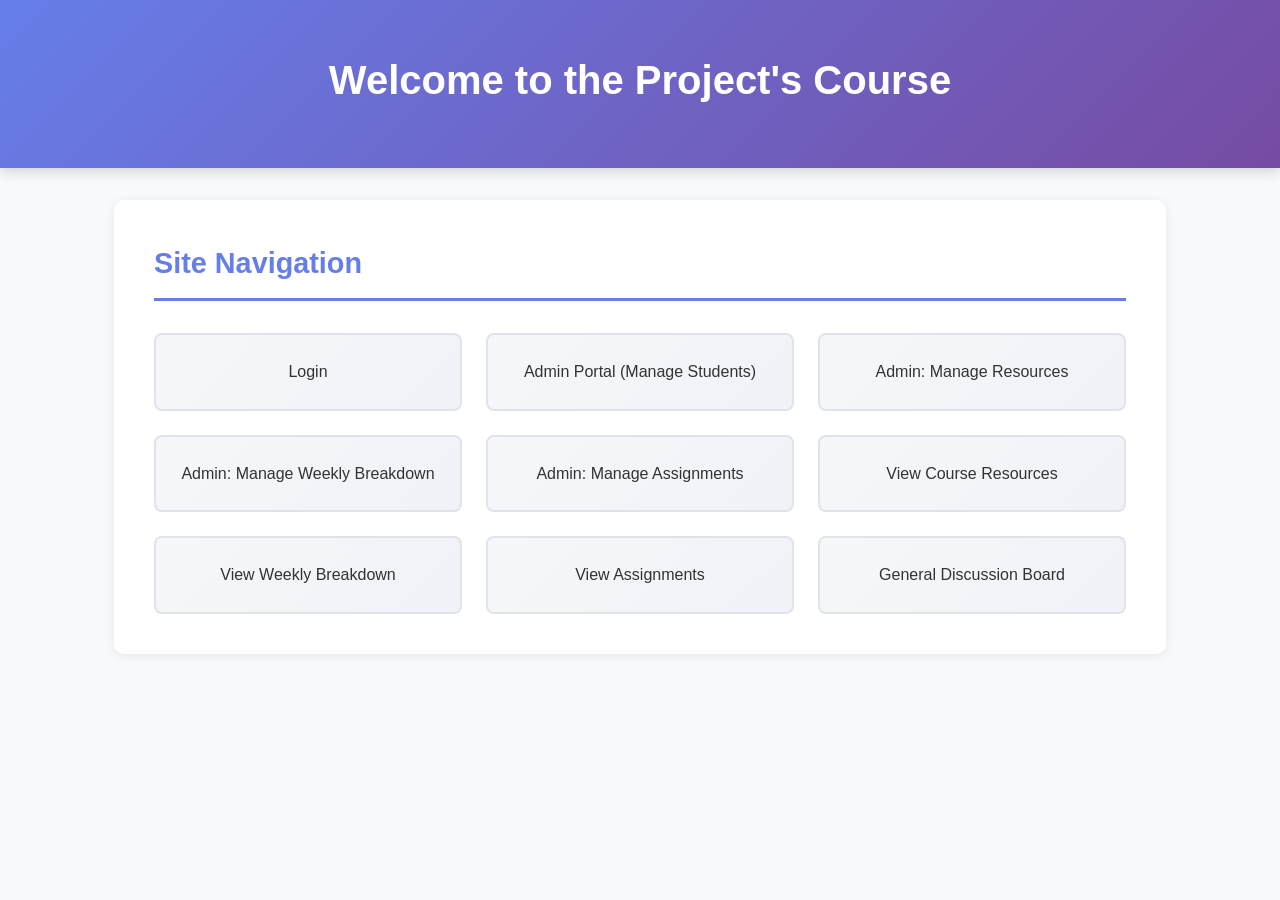
<file: index.html>
<!DOCTYPE html>
<html lang="en">
<head>
    <meta charset="UTF-8">
    <meta name="viewport" content="width=device-width, initial-scale=1.0">
    <title>Course Project - Homepage</title>
    <link rel="stylesheet" href="src/common/styles.css">
</head>
<body>

    <header>
        <h1>Welcome to the Project's Course</h1>
    </header>

    <main>
        <nav>
            <h2>Site Navigation</h2>
            
            <ul>
                <li><a href="src/auth/login.html">Login</a></li>
                <li><a href="src/admin/manage_users.html">Admin Portal (Manage Students)</a></li>
                <li><a href="src/resources/admin.html">Admin: Manage Resources</a></li>
                <li><a href="src/weekly/admin.html">Admin: Manage Weekly Breakdown</a></li>
                <li><a href="src/assignments/admin.html">Admin: Manage Assignments</a></li>
                <li><a href="src/resources/list.html">View Course Resources</a></li>
                <li><a href="src/weekly/list.html">View Weekly Breakdown</a></li>
                <li><a href="src/assignments/list.html">View Assignments</a></li>
                <li><a href="src/discussion/baord.html">General Discussion Board</a></li>
            </ul>
        </nav>
    </main>

</body>
</html>
</file>
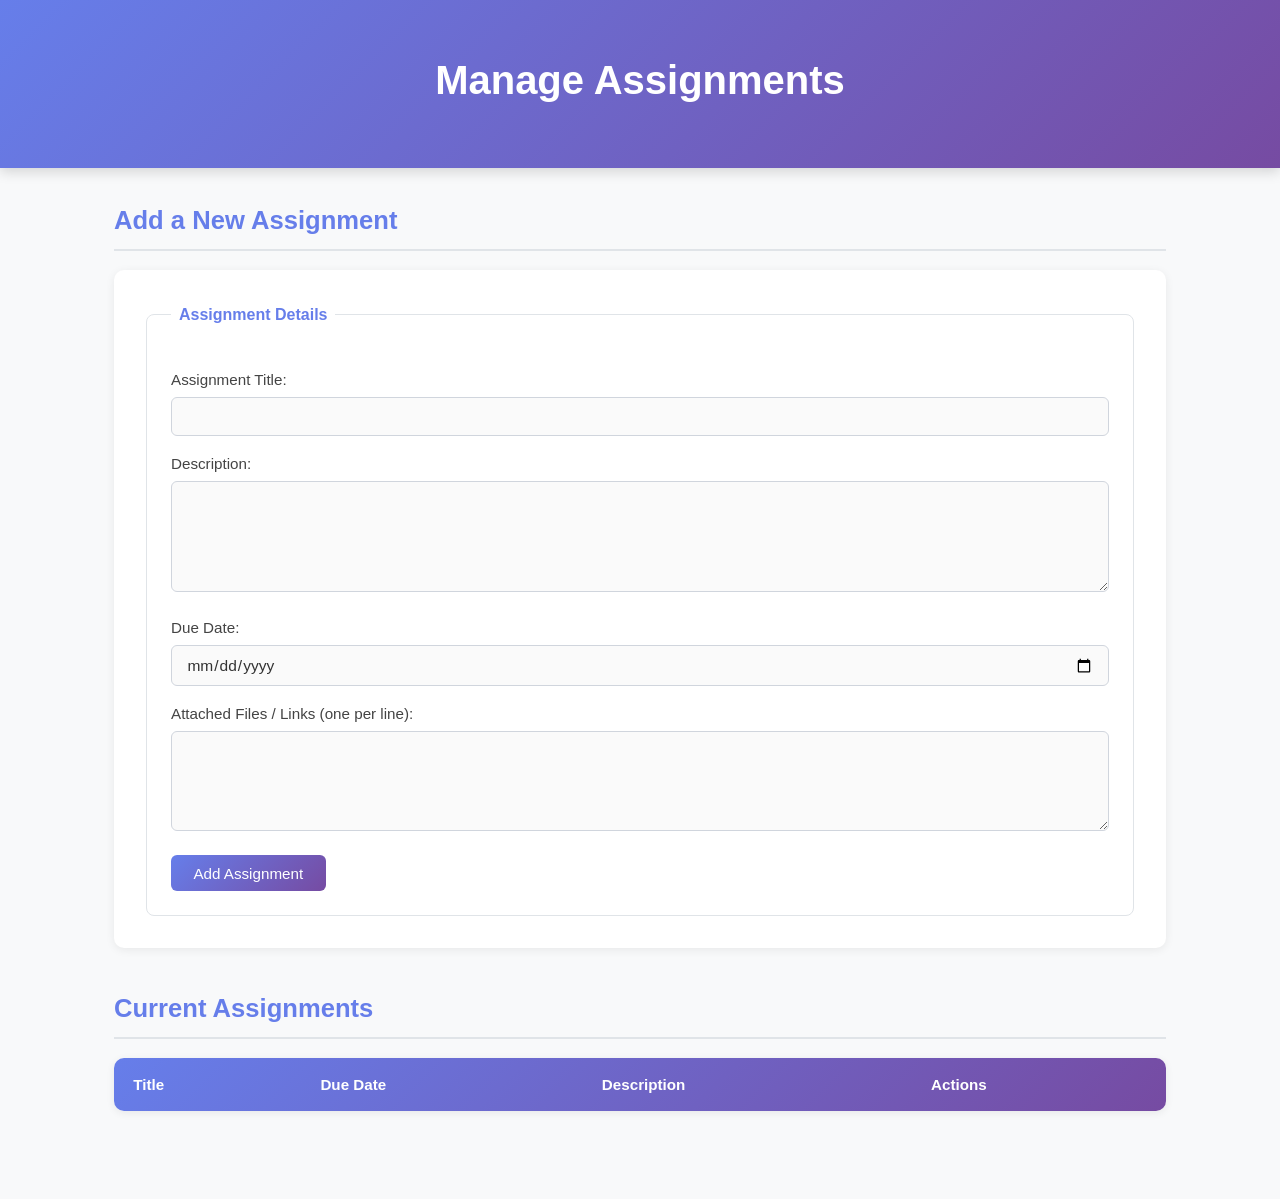
<file: src/assignments/admin.html>
<!--
  Requirement: Create the Admin View for Assignments

  Instructions:
  Fill in the HTML elements as described in the comments.
  This page allows the teacher (admin) to perform full CRUD operations
  on course assignments.
-->
<!DOCTYPE html>
<html lang="en">
<head>
    <!-- TODO: Add the <meta> tag for character encoding (UTF-8). -->
<meta charset="UTF-8">
    <!-- TODO: Add the responsive viewport <meta> tag
         (width=device-width, initial-scale=1.0). -->
  <meta name="viewport" content="width=device-width, initial-scale=1.0">

    <!-- TODO: Add a <title>, e.g., "Manage Assignments". -->
<title>Manage Assignments</title>
    <!-- TODO: Link to your CSS framework or stylesheet. -->
<link rel="stylesheet" href="../common/styles.css">
    <!-- Required: link admin.js with defer. -->
    <script src="admin.js" defer></script>
</head>
<body>

    <!-- TODO: Create a <header> containing an <h1> "Manage Assignments". -->
<header>
             <h1>Manage Assignments</h1>
    </header>
    <!-- TODO: Create the <main> content area. -->
<main>
        <!-- ============================================================
             Section 1: Add / Edit Assignment Form
             ============================================================ -->
        <!-- TODO: Create a <section> for the form. -->
<section>
            <!-- TODO: Add a sub-heading <h2> "Add a New Assignment". -->
<h2>Add a New Assignment</h2>
            <!-- TODO: Create a <form id="assignment-form"> (action can be "#").
                 The id is required by admin.js. -->
<form id="assignment-form" action="#" method="post">
                <!-- TODO: Use a <fieldset> to group the form controls. -->
                    <!-- TODO: Add a <legend>, e.g., "Assignment Details". -->
<fieldset> 
  <legend>Assignment Details</legend>
                    <!-- TODO: Add a <label> and <input> for the assignment title.
                         - label for="assignment-title"
                         - input id="assignment-title", type="text", required -->
 <label for="assignment-title">Assignment Title:</label>
                  <input type="text" id="assignment-title" required>
                    <!-- TODO: Add a <label> and <textarea> for the description.
                         - label for="assignment-description"
                         - textarea id="assignment-description", rows="5", required
                         - Maps to the description column in the assignments table. -->
<label for="assignment-description">Description:</label>
                  <textarea id="assignment-description" rows="5" required></textarea>

                    <!-- TODO: Add a <label> and <input> for the due date.
                         - label for="assignment-due-date"
                         - input id="assignment-due-date", type="date", required
                         - Maps to the due_date column in the assignments table. -->
<label for="assignment-due-date">Due Date:</label>
                    <input type="date" id="assignment-due-date" required>
                    <!-- TODO: Add a <label> and <textarea> for attached file URLs
                         (one URL per line).
                         - label for="assignment-files"
                         - textarea id="assignment-files", rows="3"
                         - Maps to the files column (JSON array) in the
                           assignments table. admin.js will split the textarea
                           value on newlines and send it as an array. -->
<label for="assignment-files">Attached Files / Links (one per line):</label>
                   <textarea id="assignment-files" rows="3"></textarea>
                    <!-- TODO: Add a submit <button>.
                         - id="add-assignment", type="submit"
                         - Text: "Add Assignment"
                         - When the form is in edit mode, admin.js will
                           change the button text to "Update Assignment" and
                           store the id being edited in a data attribute. -->
  <button id="add-assignment" type="submit">Add Assignment</button>
                <!-- End of <fieldset> --
</fieldset>
            <!-- End of <form> -->
</form>
        <!-- End of form <section> -->
</section>


        <!-- ============================================================
             Section 2: Existing Assignments Table
             ============================================================ -->
        <!-- TODO: Create a <section> to display the current list of
             assignments. -->
<section>
            <!-- TODO: Add a sub-heading <h2> "Current Assignments". -->
<h2>Current Assignments</h2>

            <!-- TODO: Create a <table id="assignments-table">. -->
<table id="assignments-table">
                <!-- TODO: Create a <thead> with a <tr> containing <th>
                     elements:
                     - "Title"
                     - "Due Date"
                     - "Description"
                     - "Actions"
                     The columns must match the data rendered by
                     admin.js createAssignmentRow(). -->
<thead>
              <tr>
                <th>Title</th>
                <th>Due Date</th>
                <th>Description</th>
                <th>Actions</th>

                </tr>
            </thead>
                <!-- TODO: Create a <tbody id="assignments-tbody">.
                     The id is required by admin.js so it can inject
                     <tr> rows. admin.js will clear and repopulate this
                     tbody whenever the data changes. -->
<tbody id="assignments-tbody">
                <!-- admin.js will inject rows here. Each row follows
                     this structure (do NOT hardcode real data):

                <tr>
                    <td>HTML &amp; CSS Portfolio</td>
                    <td>2025-02-15</td>
                    <td>Create a responsive portfolio...</td>
                    <td>
                        <button class="edit-btn"   data-id="1">Edit</button>
                        <button class="delete-btn" data-id="1">Delete</button>
                    </td>
                </tr>

                The data-id attribute holds the integer id from the
                assignments table (primary key). -->

            <!-- End of <table> -->
        <!-- End of list <section> -->
</tbody>
</table>
</section>
    <!-- End of <main> -->
</main>
</body>
</html>
</file>
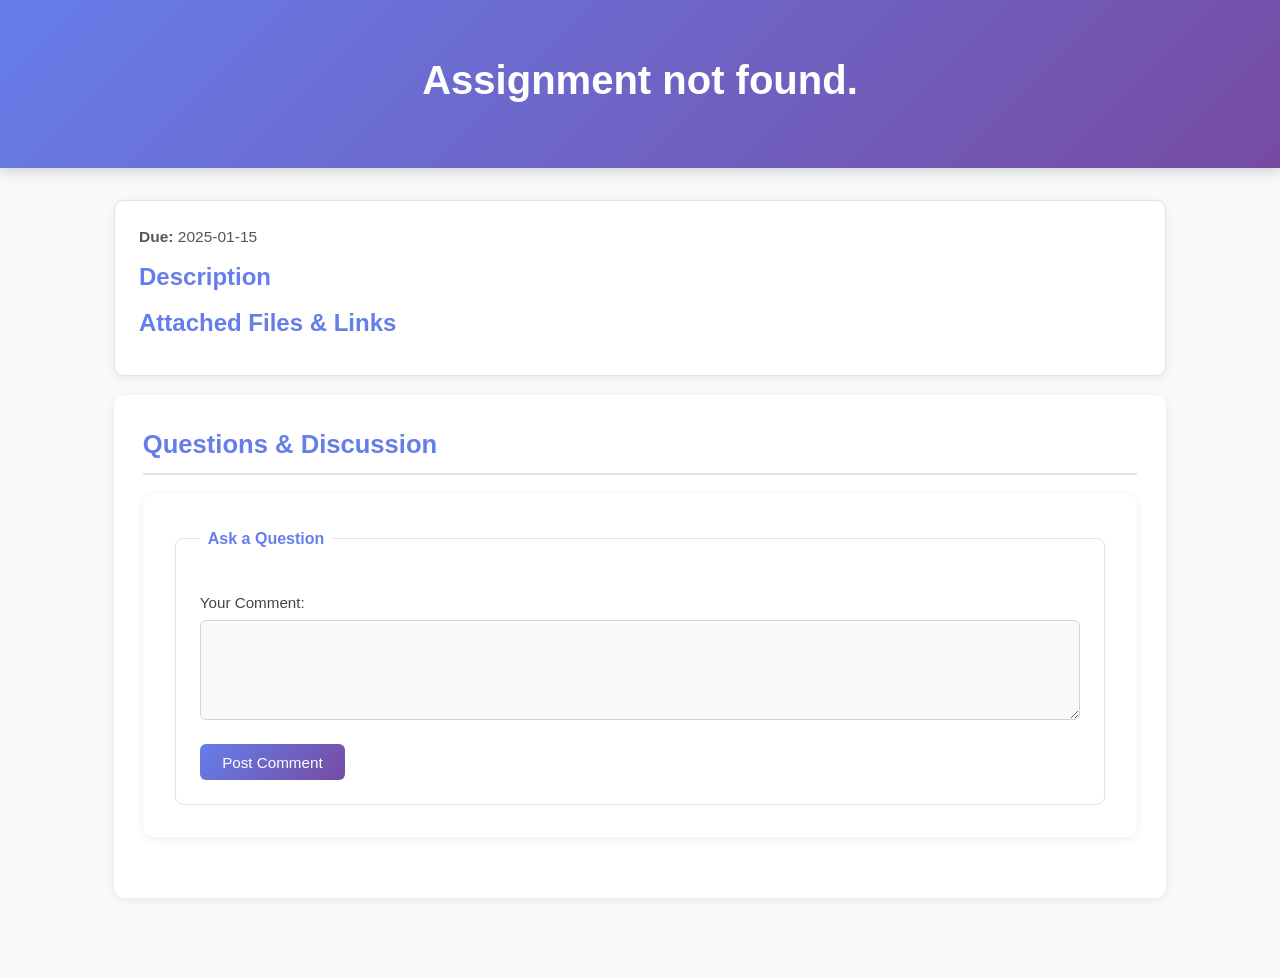
<file: src/assignments/details.html>
<!--
  Requirement: Create the Dedicated Page for a Single Assignment

  Instructions:
  This page displays the full details for one assignment and allows
  students to read and post discussion comments.
-->
<!DOCTYPE html>
<html lang="en">
<head>
    <!-- TODO: Add <meta> tags for charset (UTF-8) and viewport
         (width=device-width, initial-scale=1.0). -->
<meta charset="UTF-8">
    <meta name="viewport" content="width=device-width, initial-scale=1.0">
    <!-- TODO: Add a <title>, e.g., "Assignment Details". -->
<title>Assignment Details</title>
    <!-- TODO: Link to your CSS framework or stylesheet. -->
<link rel="stylesheet" href="../common/styles.css">
    <!-- Required: link details.js with defer. -->
    <script src="details.js" defer></script>
</head>
<body>

    <!-- TODO: Create a <header>.
         Inside it, add an <h1 id="assignment-title">.
         details.js will set its textContent to the assignment's title.
         Leave it empty for now. -->
<header>
        <h1 id="assignment-title"></h1>
    </header>
    <!-- TODO: Create the <main> content area. -->
<main>
        <!-- ============================================================
             Section 1: Assignment Information
             ============================================================ -->
        <!-- TODO: Use an <article> to display the main assignment
             information. -->
<article>
            <!-- TODO: Add a <p id="assignment-due-date">.
                 details.js will set it to "Due: YYYY-MM-DD"
                 using the due_date column from the assignments table. -->
<p id="assignment-due-date"><strong>Due:</strong> 2025-01-15</p>
            <!-- TODO: Add a <h2> "Description". -->
<h2>Description</h2>
            <!-- TODO: Add a <p id="assignment-description">.
                 details.js will set its textContent to the assignment's
                 description from the assignments table. -->
<p id="assignment-description"></p>
            <!-- TODO: Add a <h2> "Attached Files &amp; Links". -->
<h2>Attached Files &amp; Links</h2>
            <!-- TODO: Add a <ul id="assignment-files-list">.
                 details.js will populate this list from the files column
                 in the assignments table. That column is a JSON-encoded
                 array of URL strings. Each URL becomes a
                 <li><a href="{url}">{url}</a></li> item.
                 Leave the list empty here. -->
<ul id="assignment-files-list">
        <!-- End of <article> -->
</ul>
</article>

        <!-- ============================================================
             Section 2: Discussion Forum
             ============================================================ -->
        <!-- TODO: Create a <section id="discussion-forum">. -->
<section id="discussion-forum">
            <!-- TODO: Add a <h2> "Questions &amp; Discussion". -->
<h2>Questions &amp; Discussion</h2>
            <!-- Subsection 2.1: Existing Comments -->
            <!-- TODO: Add a <div id="comment-list">.
                 details.js will inject one <article> per comment here.
                 Each comment article follows this structure:
                 <article>
                     <p>Comment text goes here.</p>
                     <footer>Posted by: Author Name</footer>
                 </article>
 

                 Comments come from the comments_assignment table
                 (columns: id, assignment_id, author, text, created_at).
                 Leave the div empty here. -->
<div id="comment-list"></div>
            <!-- Subsection 2.2: Add a Comment Form -->
            <!-- TODO: Create a <form id="comment-form"> (action="#").
                 The id is required by details.js. -->
<form id="comment-form" action="#">
                <!-- TODO: Use a <fieldset> to group the controls. -->
                    <!-- TODO: Add a <legend>, e.g., "Ask a Question". -->
<fieldset>
  <legend>Ask a Question</legend>
                    <!-- TODO: Add a <label> and <textarea> for the comment.
                         - label for="new-comment"
                         - textarea id="new-comment", required
                         - The id must be exactly "new-comment" as
                           details.js reads this element by that id. -->
<label for="new-comment">Your Comment:</label>
  <textarea id="new-comment" required></textarea>
                    <!-- TODO: Add a submit <button>.
                         - type="submit"
                         - Text: "Post Comment" -->
                <!-- End of <fieldset> -->
  <button type="submit">Post Comment</button>
            <!-- End of <form> -->
</fieldset>
</form>
        <!-- End of <section#discussion-forum> -->
</section>
    <!-- End of <main> -->
</main>
</body>
</html>
</file>
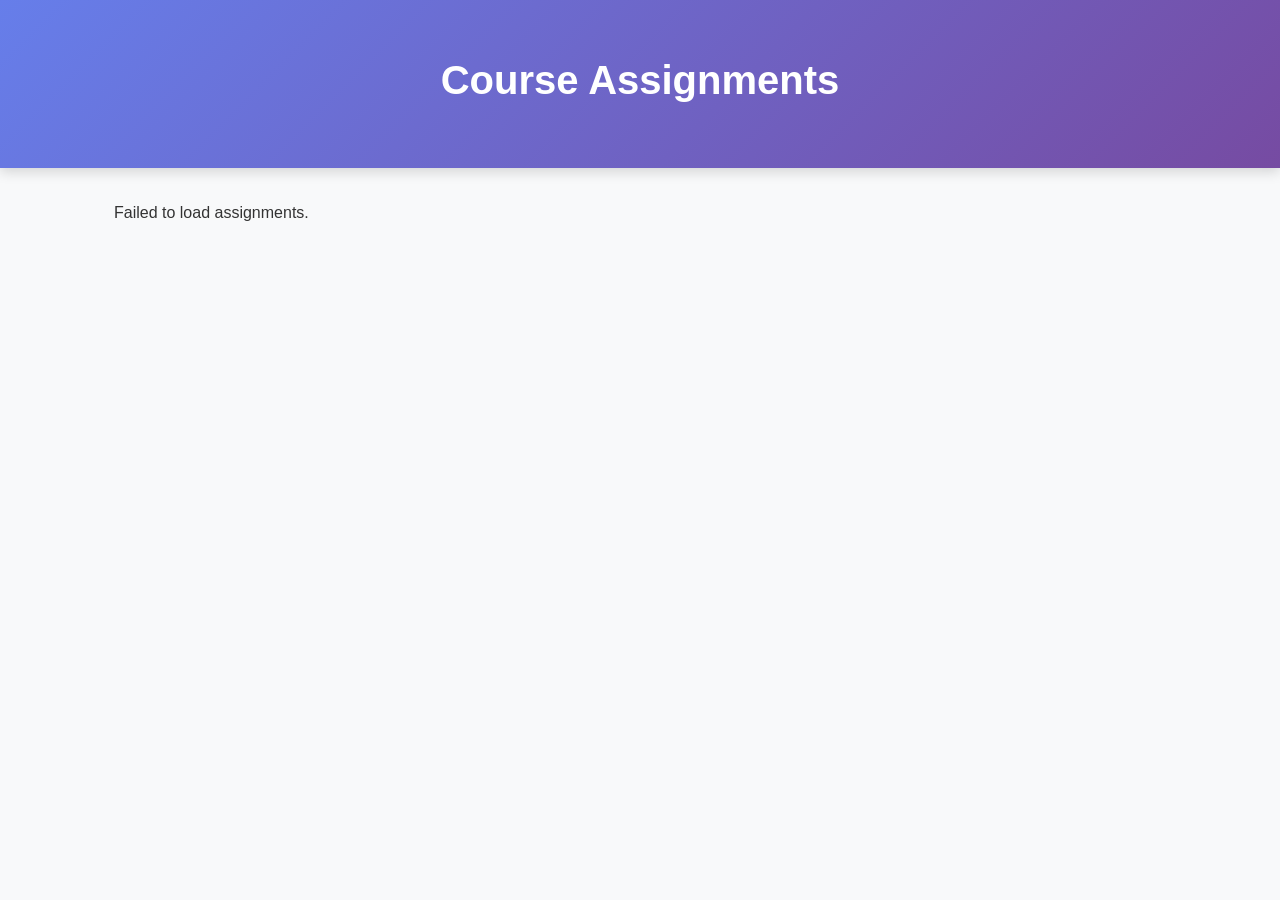
<file: src/assignments/list.html>
<!--
  Requirement: Create the Student View for Assignments

  Instructions:
  This page is a read-only view for students to see all course assignments.
  Each assignment should link to its dedicated detail page.
-->
<!DOCTYPE html>
<html lang="en">
<head>
    <!-- TODO: Add <meta> tags for charset (UTF-8) and viewport
         (width=device-width, initial-scale=1.0). -->
 <meta charset="UTF-8">
    <meta name="viewport" content="width=device-width, initial-scale=1.0">
    <!-- TODO: Add a <title>, e.g., "Course Assignments". -->
<title>Course Assignments</title>
    <!-- TODO: Link to your CSS framework or stylesheet. -->
<link rel="stylesheet" href="../common/styles.css">
    <!-- Required: link list.js with defer so the DOM is ready before the
         script runs. -->
    <script src="list.js" defer></script>
</head>
<body>

    <!-- TODO: Create a <header> containing an <h1> "Course Assignments". -->
<header>
        <h1>Course Assignments</h1>
    </header>
    <!-- TODO: Create the <main> content area. -->
<main>
        <!-- TODO: Create a <section id="assignment-list-section"> to contain
             the list of assignment articles.
             The id is required by list.js. -->
<section id="assignment-list-section">
            <!-- list.js will inject one <article> per assignment here.
                 Each article follows the structure below. -->

            <!-- Example Assignment Article Structure (do NOT hardcode real
                 data; list.js fetches it from the API):

            <article>
                <h2>HTML &amp; CSS Portfolio</h2>
                <p>Due: 2025-02-15</p>
                <p>Create a responsive portfolio website...</p>
                <a href="details.html?id=1">View Details &amp; Discussion</a>
            </article>

            Note: the href MUST be "details.html?id=<id>" so that
            details.js can read the id from the URL query string. -->

        <!-- End of #assignment-list-section -->
    <!-- End of <main> -->
</section>
</main>
</body>
</html>
</file>
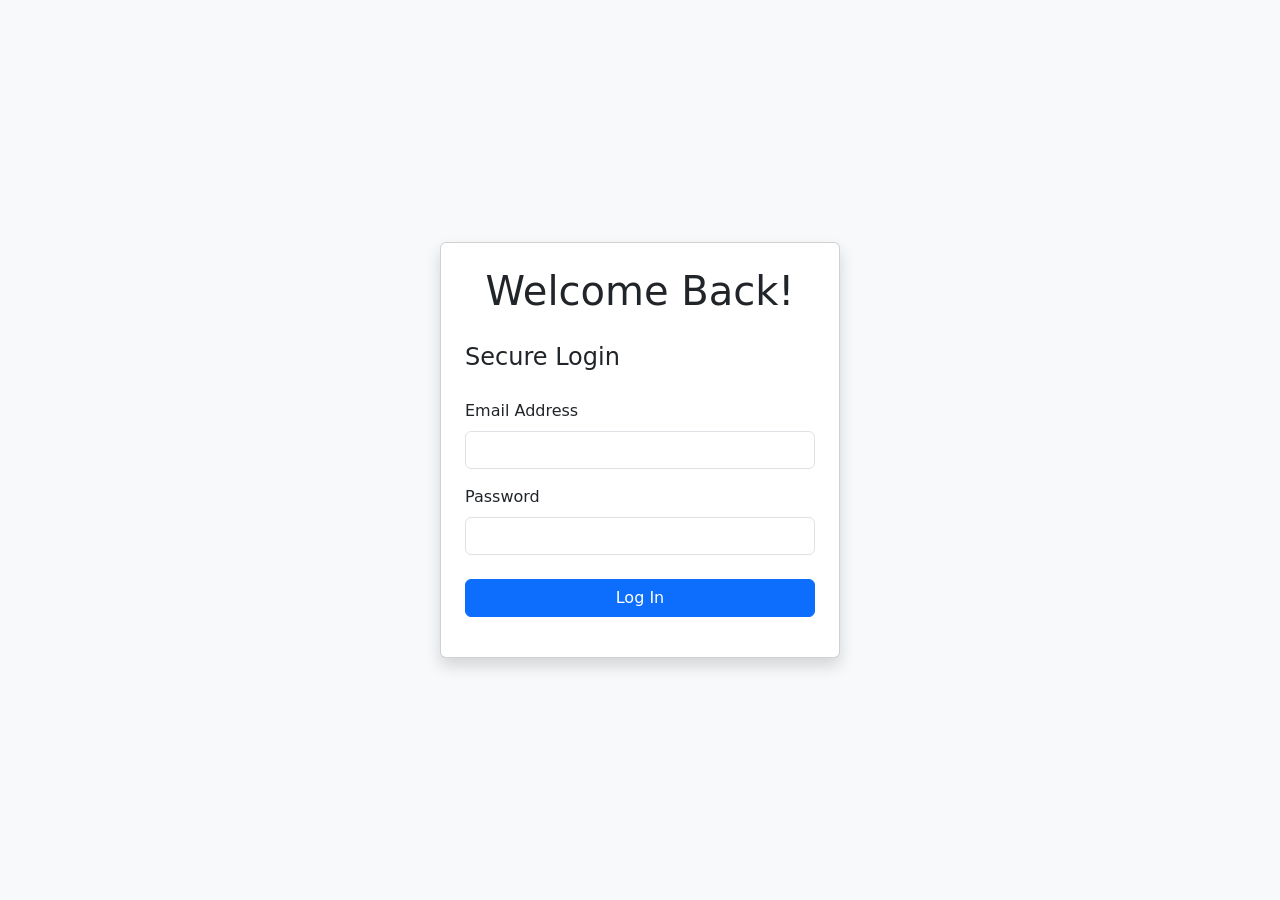
<file: src/auth/login.html>
<!DOCTYPE html>
<html lang="en">
<head>
    <meta charset="UTF-8">
    <meta name="viewport" content="width=device-width, initial-scale=1.0">
    <title>Login</title>

    <link href="https://cdn.jsdelivr.net/npm/bootstrap@5.3.3/dist/css/bootstrap.min.css" rel="stylesheet">
</head>
<body class="d-flex justify-content-center align-items-center min-vh-100 bg-light">

    <main class="w-100" style="max-width: 400px;">
        <section class="card shadow p-4">
            <h1 class="text-center mb-4">Welcome Back!</h1>

            <form id="login-form" action="#">
                <fieldset>
                    <legend>Secure Login</legend>

                    <label for="email" class="form-label mt-3">Email Address</label>
                    <input type="email" id="email" class="form-control" required>

                    <label for="password" class="form-label mt-3">Password</label>
                    <input type="password" id="password" class="form-control" required minlength="8">

                    <button type="submit" id="login" class="btn btn-primary w-100 mt-4">Log In</button>
                </fieldset>

                <div id="message-container" class="mt-3"></div>
            </form>
        </section>
    </main>

    <script src="login.js" defer></script>

</body>
</html>
</file>
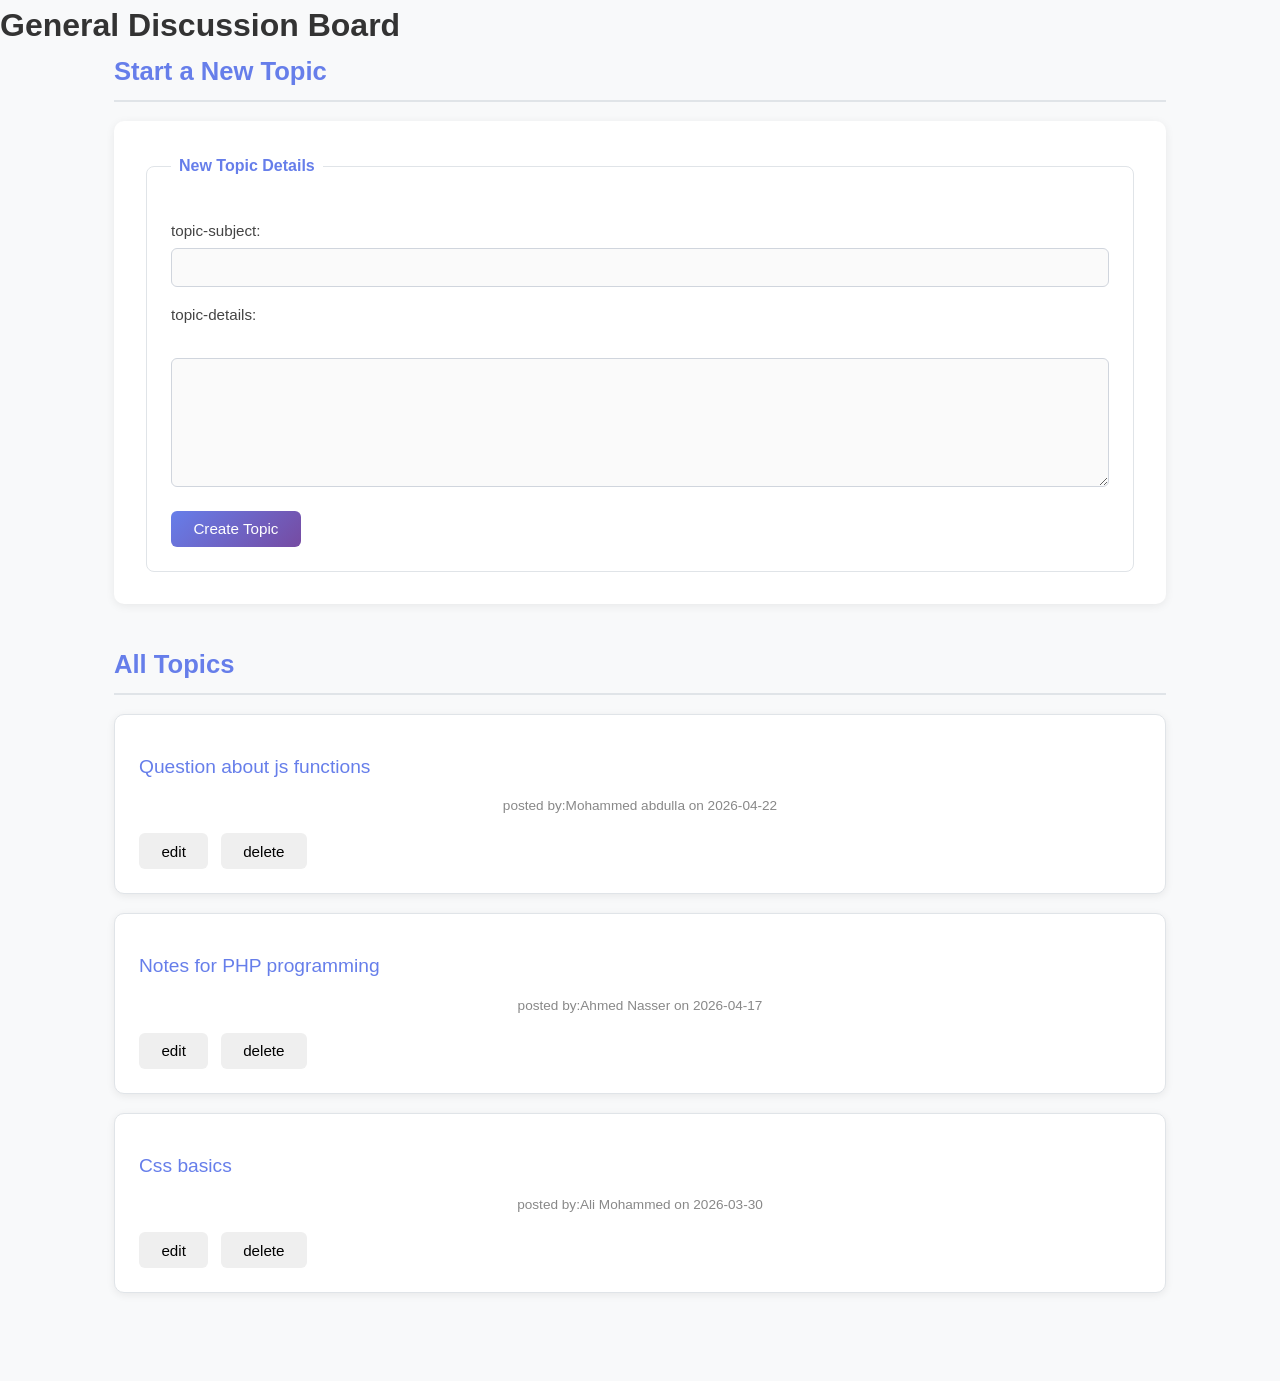
<file: src/discussion/baord.html>
<!--
  Requirement: Create the General Discussion Board

  Instructions:
  This page will list all discussion topics and include a form to create a new one.
-->
<!DOCTYPE html>
<html lang="en">
<head>
    
    <!-- TODO: Add the 'meta' tag for character encoding (UTF-8). -->
     <meta charset="UTF-8">
    <!-- TODO: Add the responsive 'viewport' meta tag. -->
     <meta name="viewport" content="width=device-width, initial-scale=1.0">
    <!-- TODO: Add a title, e.g., "Discussion Board". -->
     <title>Discussion Board</title>
    <!-- TODO: Link to your CSS framework or stylesheet. -->
     <link rel="stylesheet" href="../common/styles.css"> 
</head>
<body>

    <!-- TODO: Create a 'header' with a main heading ('h1') "General Discussion Board". -->
     <h1>General Discussion Board</h1>
    <!-- TODO: Create the 'main' content area. -->
     <main>
        <!-- Section 1: Create a New Topic -->
        <!-- TODO: Create a 'section' for the "new topic" form. -->
         <section>
            <!-- TODO: Add a sub-heading ('h2') "Start a New Topic". -->
             <h2>Start a New Topic</h2>

            <!-- TODO: Create a 'form' with an id "new-topic-form". Action can be '#'. -->
             <form id="new-topic-form" action="#">
                <!-- TODO: Use a 'fieldset' to group the form controls. -->
                 <fieldset>
                    <!-- TODO: Add a 'legend', e.g., "New Topic Details". -->
                     <legend>New Topic Details</legend>

                    <!-- TODO: Add a 'label' and 'input' for the topic subject.
                         - label 'for': "topic-subject"
                         - input 'id': "topic-subject", type="text", required -->
                         <label for="topic-subject">topic-subject:</label>
                         <input type="text" id="topic-subject" required>
                         <br>
                    <!-- TODO: Add a 'label' and 'textarea' for the main message.
                         - label 'for': "topic-message"
                         - textarea 'id': "topic-message", rows="6", required -->
                         <label for="topic-message">topic-details:</label> <br>
                         <textarea id="topic-message" rows="6" required></textarea> <br>
                    <!-- TODO: Add a 'button' to submit the form.
                         - id="create-topic", type="submit", Text: "Create Topic" -->
                         <button id="create-topic" type="submit">Create Topic</button>
                 </fieldset>
                <!-- End of fieldset. -->
             </form>
            <!-- End of form. -->
         </section>
        <!-- End of form section. -->


        <!-- Section 2: Existing Topics -->
        <!-- TODO: Create a 'section' to display the list of current topics. -->
         <section>
            <!-- TODO: Add a sub-heading ('h2') "All Topics". -->
             <h2>All Topics</h2>
            <!-- TODO: Add a container (like a 'div') to hold the list of topics. -->
             <div>
                <!-- TODO: Add 2-3 dummy topics using the structure below. -->
                <!-- Example Topic 1: -->
                <!-- TODO: Use an 'article' for each topic. -->
                 <article>
                    <!-- TODO: Add a heading ('h3') containing an anchor tag ('a') linking to the detail page.
                         - The link's 'href' can be "topic-detail.html" for now.
                         - The link text should be a dummy topic title, e.g., "Question about CSS Flexbox". -->
                         <h3><a href="topic-detail.html">Question about js functions</a></h3>
                    
                    <!-- TODO: Use a 'footer' element for metadata. -->
                     <footer>
                        <!-- TODO: Add text like "Posted by: Student Name on YYYY-MM-DD". -->
                         posted by:Mohammed abdulla on 2026-04-22
                     </footer>
                    <!-- End of footer. -->

                    <!-- TODO: Add a container (e.g., a 'div') for action buttons. -->
                     <div>
                        <!-- TODO: Add an "Edit" button/link. -->
                         <button hidden>edit</button>
                        <!-- TODO: Add a "Delete" button/link. -->
                         <button hidden>delete</button>
                        <!-- NOTE: For the exercise, you can add these for all topics. In a real app,
                             these buttons would only be visible to the topic's author or the admin. -->
                     </div>
                    <!-- End of actions container. -->
                 </article>
                <!-- End of article. -->
                <article>
                    <h3><a href="topic-detail.html">Notes for PHP programming</a></h3>
                    <footer>
                        posted by:Ahmed Nasser on 2026-04-17
                    </footer>
                    <div>
                        <button hidden>edit</button>
                        <button hidden>delete</button>
                    </div>
                </article>
                
                <article>
                    <h3><a href="topic-detail.html">Css basics</a></h3>
                    <footer>
                        posted by:Ali Mohammed on 2026-03-30
                    </footer>
                    <div>
                        <button hidden>edit</button>
                        <button hidden>delete</button>
                    </div>
                </article>
             </div>
            <!-- End of topics container. -->
         </section>
        <!-- End of list section. -->
     </main>
    <!-- End of main. -->
</body>
</html>
</file>
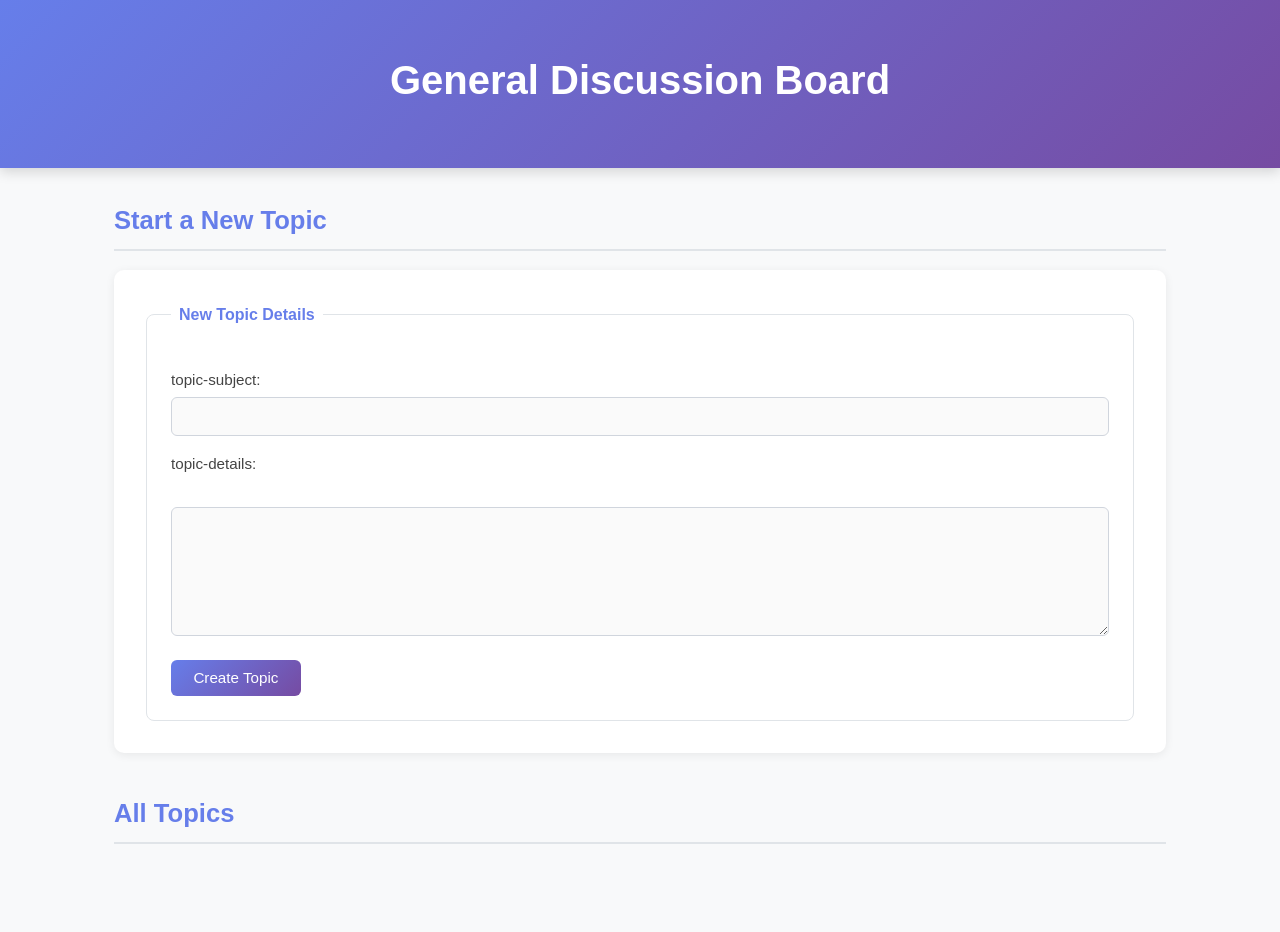
<file: src/discussion/board.html>
<!--
  Requirement: Create the General Discussion Board

  Instructions:
  This page lists all discussion topics and includes a form to create a new one.
-->
<!DOCTYPE html>
<html lang="en">
<head>
    <!-- TODO: Add the <meta> tag for character encoding (UTF-8). -->
     <meta charset="UTF-8">
    <!-- TODO: Add the responsive viewport <meta> tag
         (width=device-width, initial-scale=1.0). -->
     <meta name="viewport" content="width=device-width, initial-scale=1.0">
    <!-- TODO: Add a <title>, e.g., "Discussion Board". -->
     <title>Discussion Board</title>
    <!-- TODO: Link to your CSS framework or stylesheet. -->
     <link rel="stylesheet" href="../common/styles.css">
    <!-- Required: link board.js with defer so the DOM is ready before the
         script runs. -->
    <script src="board.js" defer></script>
</head>
<body>

    <!-- TODO: Create a <header> containing an <h1>
         "General Discussion Board". -->
         <header><h1>General Discussion Board</h1></header>
    <!-- TODO: Create the <main> content area. -->
      <main>
        <!-- ============================================================
             Section 1: Create a New Topic
             ============================================================ -->
        <!-- TODO: Create a <section> for the new-topic form. -->
          <section>

            <!-- TODO: Add a sub-heading <h2> "Start a New Topic". -->
               <h2>Start a New Topic</h2>
            <!-- TODO: Create a <form id="new-topic-form"> (action can be "#").
                 The id is required by board.js. -->
               <form action="#" id="new-topic-form">

                <!-- TODO: Use a <fieldset> to group the form controls. -->
                <fieldset>
                    <!-- TODO: Add a <legend>, e.g., "New Topic Details". -->
                         <legend>New Topic Details</legend>
                    <!-- TODO: Add a <label> and <input> for the topic subject.
                         - label for="topic-subject"
                         - input id="topic-subject", type="text", required -->
                         <label for="topic-subject">topic-subject:</label>
                         <input type="text" id="topic-subject" required>
                         <br>
                    <!-- TODO: Add a <label> and <textarea> for the main message.
                         - label for="topic-message"
                         - textarea id="topic-message", rows="6", required -->
                         <label for="topic-message">topic-details:</label> <br>
                         <textarea id="topic-message" rows="6" required></textarea> <br>
                    <!-- TODO: Add a submit <button>.
                         - id="create-topic", type="submit"
                         - Text: "Create Topic" -->
                         <button id="create-topic" type="submit">Create Topic</button>
                </fieldset>
                <!-- End of <fieldset> -->
               </form>
            <!-- End of <form> -->
          </section>
        <!-- End of form <section> -->


        <!-- ============================================================
             Section 2: Existing Topics
             ============================================================ -->
        <!-- TODO: Create a <section> to display the list of current topics. -->
          <section>
            <!-- TODO: Add a sub-heading <h2> "All Topics". -->
               <h2>All Topics</h2>

            <!-- TODO: Create a <div id="topic-list-container"> to hold the
                 list of topic articles.
                 The id is required by board.js. -->
               <div id="topic-list-container">
                <!-- board.js will inject one <article> per topic here.
                     Each article follows the structure below. -->

                <!-- Example Topic Article Structure (do NOT hardcode real
                     data; board.js fetches it from the API):

                <article>
                    <h3>
                        <a href="topic.html?id=1">Welcome to Web Development!</a>
                    </h3>
                    <footer>Posted by: Course Admin on 2025-01-13</footer>
                    <div>
                        <button class="edit-btn"   data-id="1">Edit</button>
                        <button class="delete-btn" data-id="1">Delete</button>
                    </div>
                </article>

                Note: the href MUST be "topic.html?id=<id>" so that
                topic.js can read the id from the URL query string.
                The data-id attribute holds the integer id from the
                topics table (primary key). -->
               </div>
            <!-- End of #topic-list-container -->
          </section>
        <!-- End of list <section> -->
      </main>
    <!-- End of <main> -->
</body>
</html>
</file>
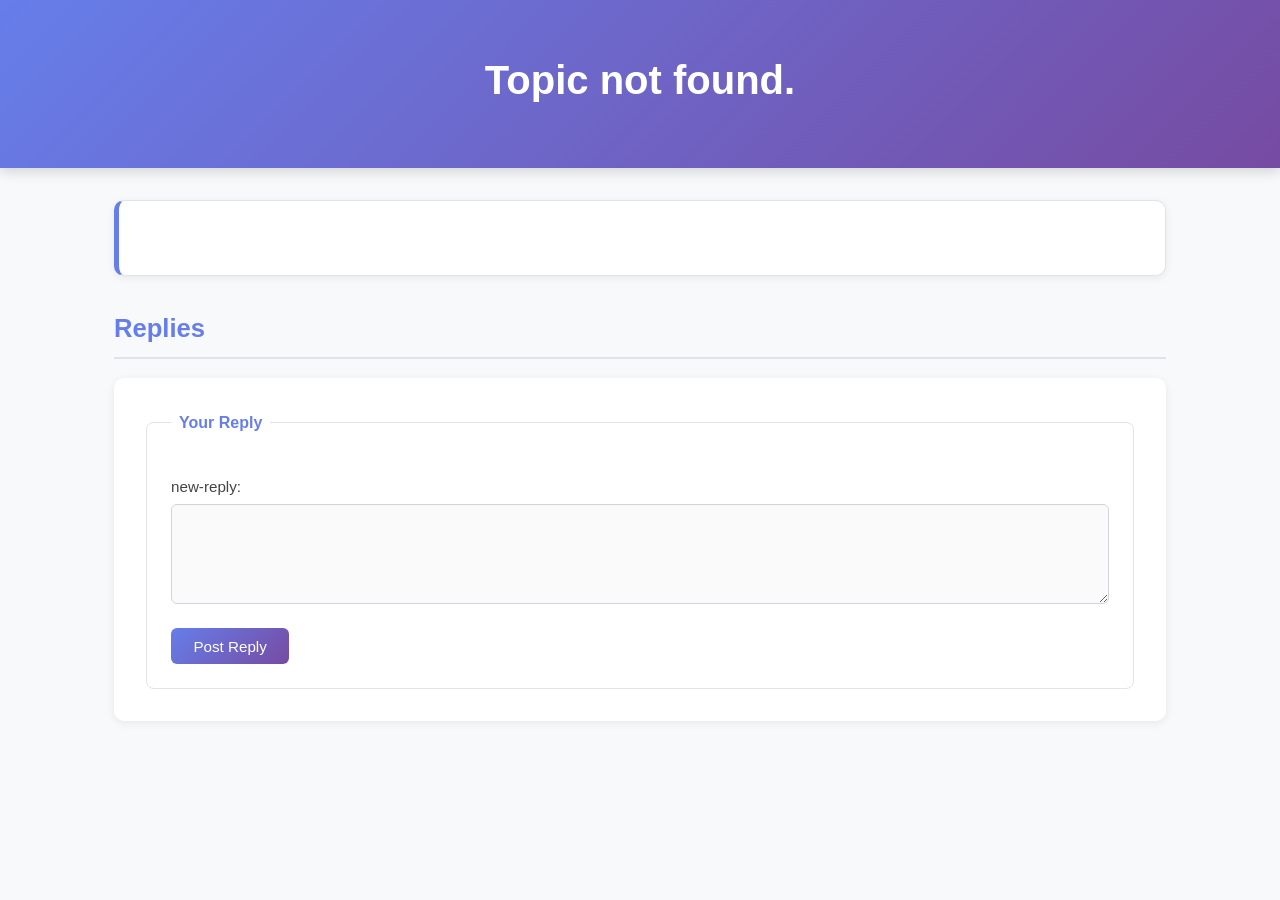
<file: src/discussion/topic.html>
<!--
  Requirement: Create the Page for a Single Discussion Topic

  Instructions:
  This page displays the original post of a topic, all its replies,
  and a form to add a new reply.
-->
<!DOCTYPE html>
<html lang="en">
<head>
    <!-- TODO: Add <meta> tags for charset (UTF-8) and viewport
         (width=device-width, initial-scale=1.0). -->
      <meta charset="UTF-8">
      <meta name="viewport" content="width=device-width, initial-scale=1.0">  
    <!-- TODO: Add a <title>, e.g., "Topic Details". -->
      <title>Topic Details</title>
    <!-- TODO: Link to your CSS framework or stylesheet. -->
      <link rel="stylesheet" href="../common/styles.css">
    <!-- Required: link topic.js with defer. -->
    <script src="topic.js" defer></script>
</head>
<body>

    <!-- TODO: Create a <header>.
         Inside it, add an <h1 id="topic-subject">.
         topic.js will set its textContent to the topic's subject.
         Leave it empty for now. -->
         <header><h1 id="topic-subject"></h1></header>         
    <!-- TODO: Create the <main> content area. -->
     <main>
        <!-- ============================================================
             Section 1: Original Post
             ============================================================ -->
        <!-- TODO: Use an <article id="original-post"> to display the
             main topic post. -->
          <article id="original-post">
            <!-- TODO: Add a <p id="op-message">.
                 topic.js will set its textContent to the topic's message. -->
                 <p id="op-message"></p>
            <!-- TODO: Add a <footer id="op-footer">.
                 topic.js will set its textContent to
                 "Posted by: {author} on {created_at}". -->
                 <footer id="op-footer"></footer>
            <!-- TODO: Add a <div> for action buttons.
                 topic.js will inject an Edit button and a Delete button here.
                 The Delete button must have class="delete-btn"
                 and data-id="{id}" so topic.js can handle it.
                 NOTE: In a real app these buttons would only be visible
                 to the topic's author or the admin. -->
                 <div></div>
          </article>
        <!-- End of <article#original-post> -->


        <!-- ============================================================
             Section 2: Replies
             ============================================================ -->
        <!-- TODO: Create a <section id="replies-section">. -->
          <section id="replies-section">
            <!-- TODO: Add a sub-heading <h2> "Replies". -->
               <h2>Replies</h2>
            <!-- TODO: Create a <div id="reply-list-container"> to hold the
                 list of reply articles.
                 The id is required by topic.js. -->
               <div id="reply-list-container">
                <!-- topic.js will inject one <article> per reply here.
                     Each article follows the structure below. -->

                <!-- Example Reply Article Structure (do NOT hardcode real
                     data; topic.js fetches it from the API):

                <article>
                    <p>Have you tried using justify-content: space-between?</p>
                    <footer>Posted by: Ali Hassan on 2025-01-14</footer>
                    <div>
                        <button class="delete-reply-btn" data-id="1">Delete</button>
                    </div>
                </article>

                The data-id holds the integer id from the replies table
                (primary key). -->
               </div>
            <!-- End of #reply-list-container -->

            <!-- ============================================================
                 Section 3: Add a Reply Form
                 ============================================================ -->
            <!-- TODO: Create a <form id="reply-form"> (action="#").
                 The id is required by topic.js. -->
               <form id="reply-form" action="#">

                <!-- TODO: Use a <fieldset> to group the controls. -->
               <fieldset>
                    <!-- TODO: Add a <legend>, e.g., "Your Reply". -->
                         <legend>Your Reply</legend>
                    <!-- TODO: Add a <label> and <textarea> for the reply.
                         - label for="new-reply"
                         - textarea id="new-reply", required
                         - The id must be exactly "new-reply" as topic.js
                           reads this element by that id. -->
                           <label for="new-reply">new-reply:</label>
                           <textarea id="new-reply" required></textarea>
                    <!-- TODO: Add a submit <button>.
                         - type="submit"
                         - Text: "Post Reply" -->
                         <button type="submit">Post Reply</button>
               </fieldset>
                <!-- End of <fieldset> -->
               </form>
            <!-- End of <form> -->
          </section>
        <!-- End of <section#replies-section> -->
     </main>
    <!-- End of <main> -->
</body>
</html>
</file>
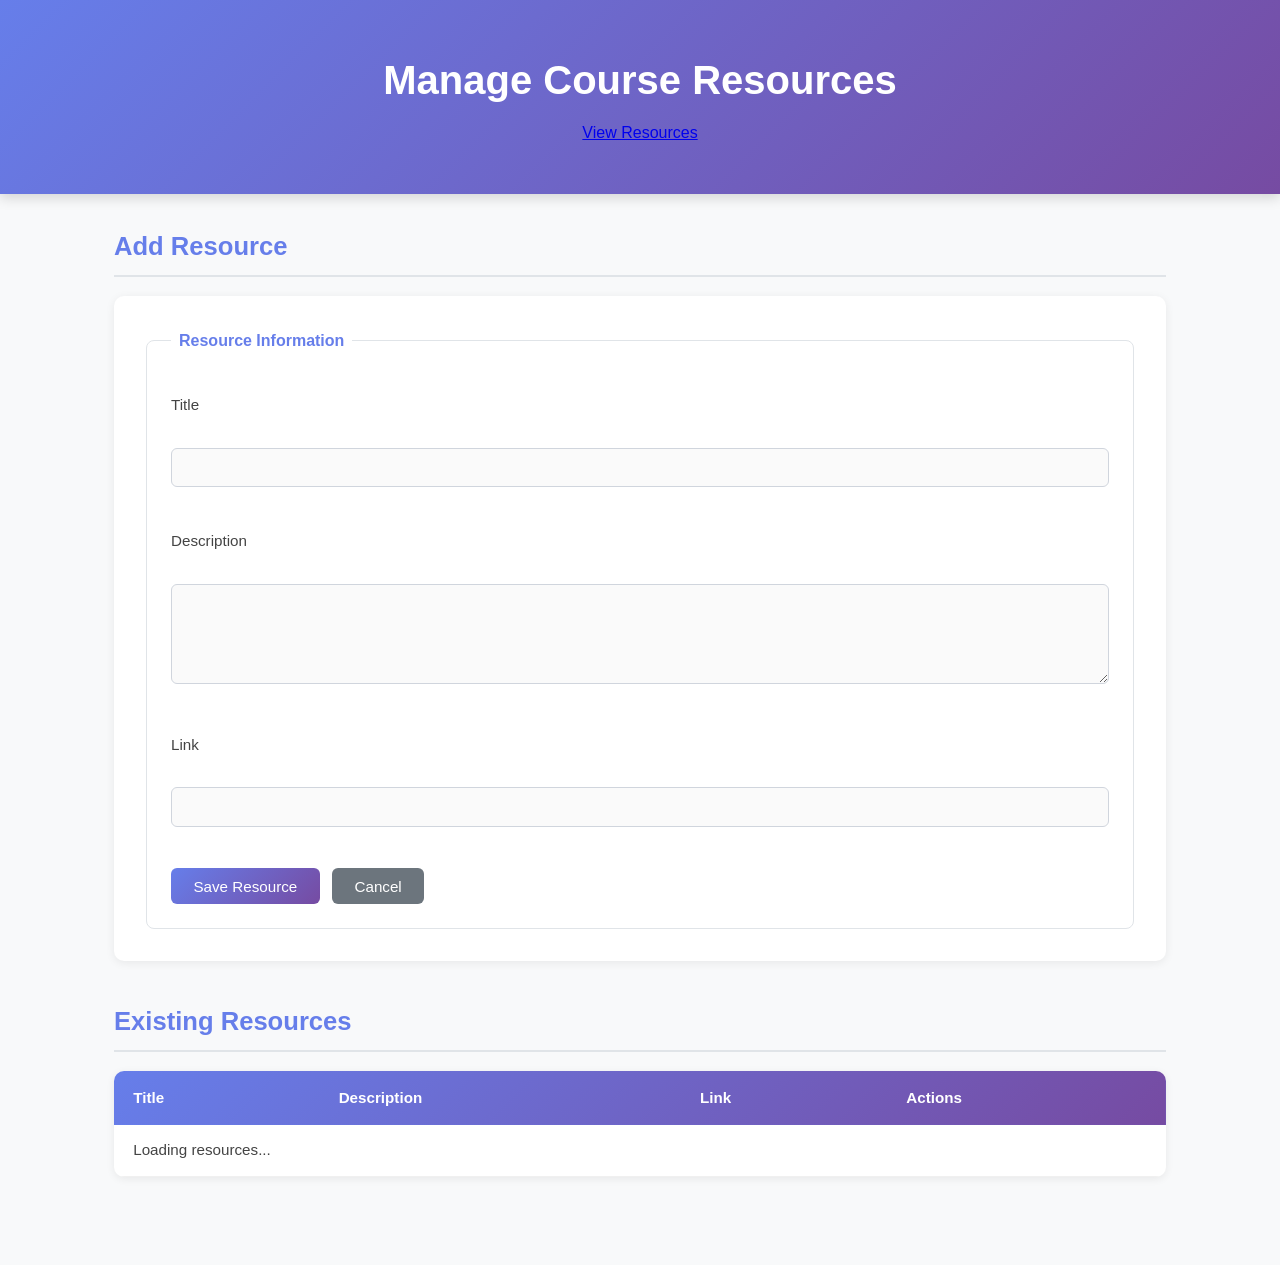
<file: src/resources/admin.html>
<!DOCTYPE html>

<html lang="en">

<head>

    <meta charset="UTF-8">

    <meta name="viewport" content="width=device-width, initial-scale=1.0">

    <title>Manage Resources</title>
    
    <link rel="stylesheet" href="../common/styles.css">

    <script src="admin.js" defer></script>

</head>

<body>

    <header>

        <h1>Manage Course Resources</h1>

        <a href="list.html">View Resources</a>

    </header>

    <main>

        <section>

            <h2 id="form-title">Add Resource</h2>

            <form id="resource-form">

                <fieldset>

                    <legend>Resource Information</legend>

                    <input type="hidden" id="resource-id">

                    <label for="resource-title">Title</label>

                    <br>

                    <input type="text" id="resource-title" required>

                    <br><br>

                    <label for="resource-description">Description</label>

                    <br>

                    <textarea id="resource-description" required></textarea>

                    <br><br>

                    <label for="resource-link">Link</label>

                    <br>

                    <input type="url" id="resource-link" required>

                    <br><br>

                    <button id="add-resource" type="submit">Save Resource</button>

                    <button type="button" id="cancel-edit-btn">Cancel</button>

                </fieldset>

            </form>

        </section>

        <section>

            <h2>Existing Resources</h2>

            <table id="resources-table">

                <thead>

                    <tr>

                        <th>Title</th>

                        <th>Description</th>

                        <th>Link</th>

                        <th>Actions</th>

                    </tr>

                </thead>

                <tbody id="resources-tbody">

                    <tr>

                        <td colspan="4">Loading resources...</td>

                    </tr>

                </tbody>

            </table>

        </section>

    </main>

</body>

</html>
</file>
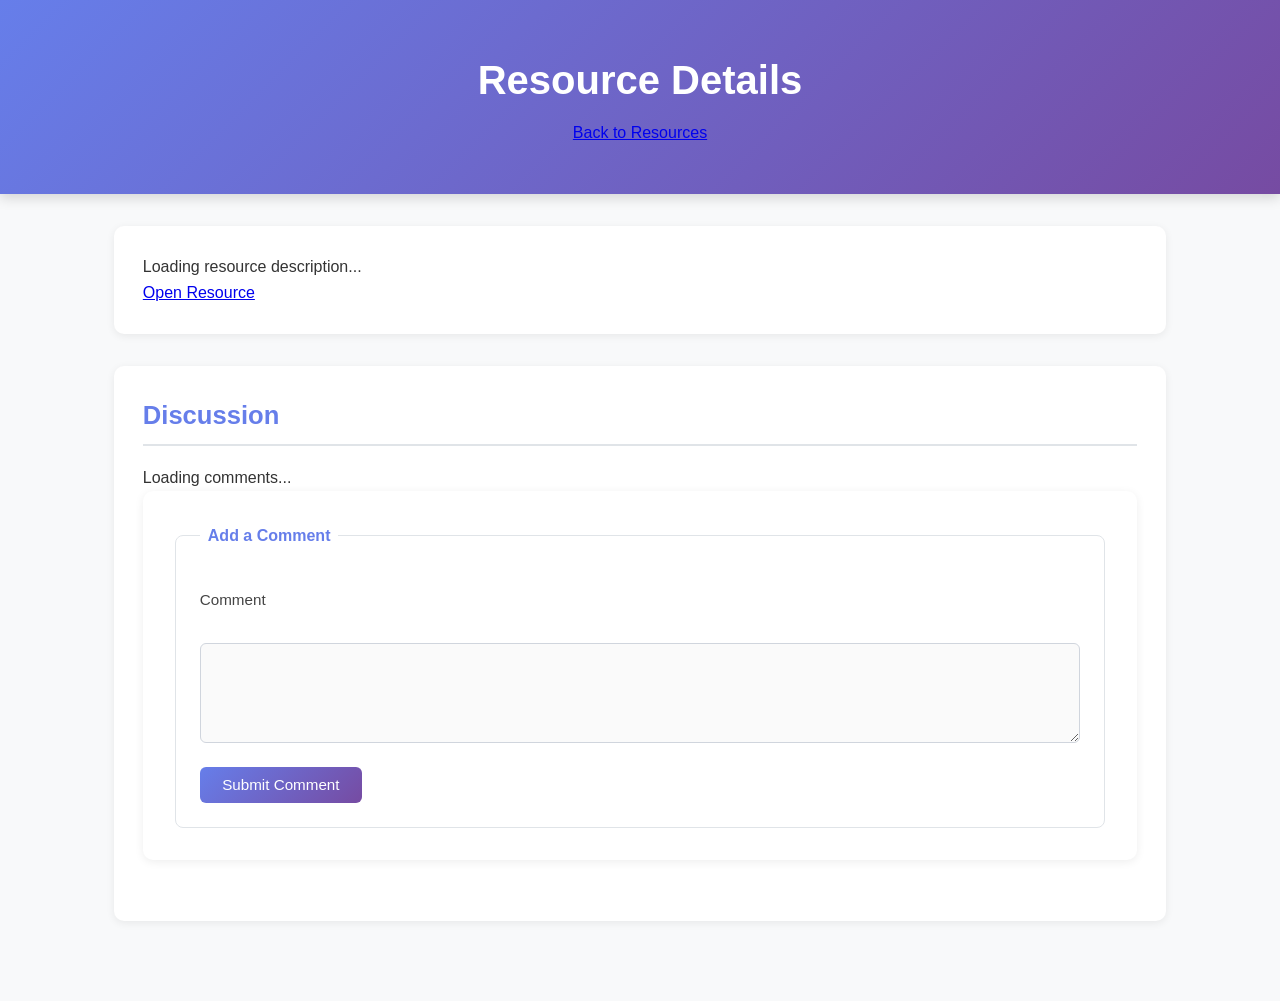
<file: src/resources/details.html>
<!DOCTYPE html>

<html lang="en">

<head>

    <meta charset="UTF-8">

    <meta name="viewport" content="width=device-width, initial-scale=1.0">

    <title>Resource Details</title>

    <link rel="stylesheet" href="../common/styles.css">

    <script src="details.js" defer></script>

</head>

<body>

    <header>

        <h1 id="resource-title">Resource Details</h1>

        <a href="list.html">Back to Resources</a>

    </header>

    <main>

        <section id="resource-info">

            <p id="resource-description">Loading resource description...</p>

            <a id="resource-link" href="#" target="_blank">Open Resource</a>

        </section>

        <section id="discussion-forum">

            <h2>Discussion</h2>

            <div id="comment-list">

                Loading comments...

            </div>

            <form id="comment-form">

                <fieldset>

                    <legend>Add a Comment</legend>

                    <label for="new-comment">Comment</label>

                    <br>

                    <textarea id="new-comment" required></textarea>

                    <br>

                    <button type="submit">Submit Comment</button>

                </fieldset>

            </form>

        </section>

    </main>

</body>

</html>
</file>
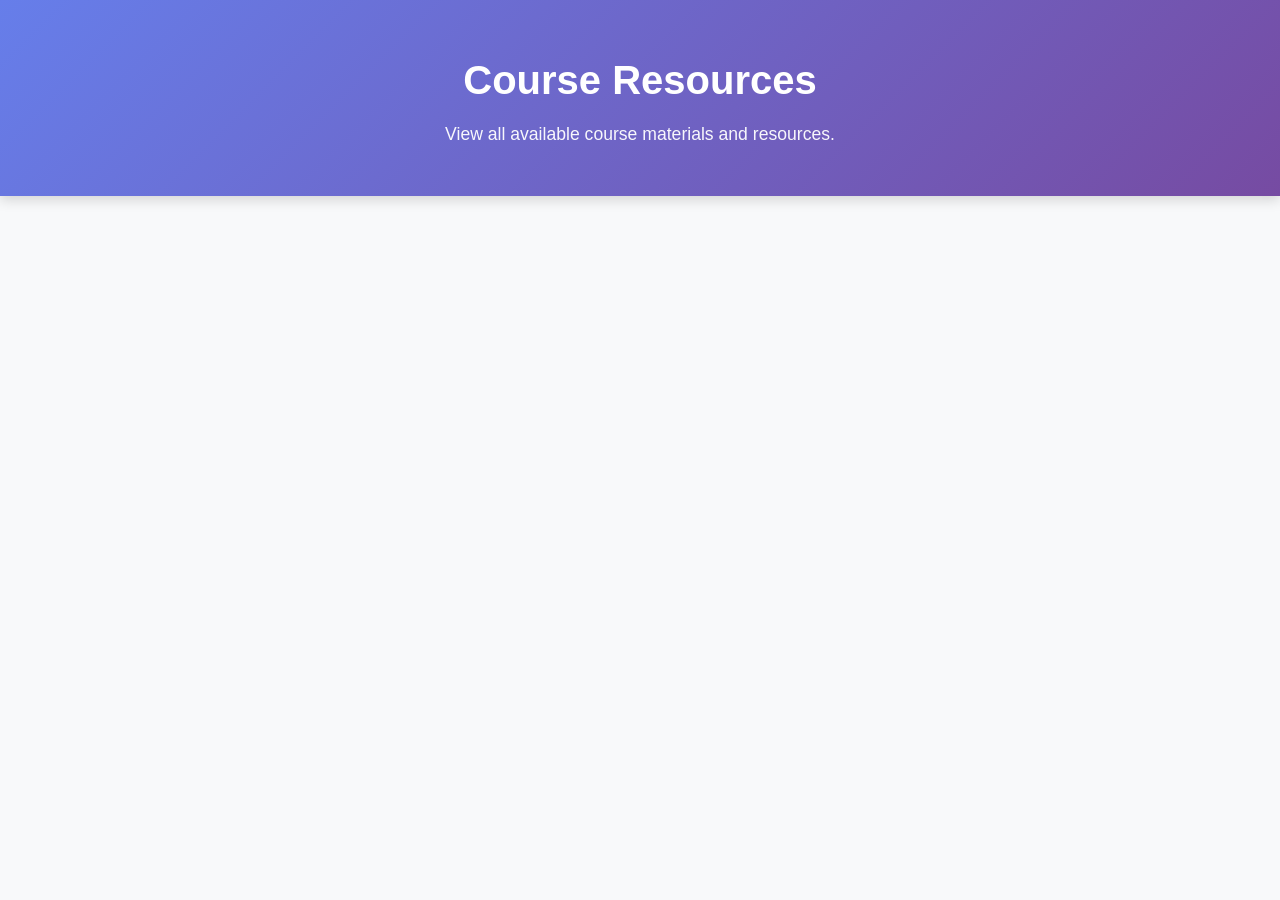
<file: src/resources/list.html>
<!DOCTYPE html>
<html lang="en">
<head>
    <meta charset="UTF-8">
    <meta name="viewport" content="width=device-width, initial-scale=1.0">
    <title>Course Resources</title>
    <link rel="stylesheet" href="../common/styles.css">
</head>
<body>

    <header>
        <h1>Course Resources</h1>
        <p>View all available course materials and resources.</p>
    </header>

    <main>
        <section id="resource-list-section">
            <h2>Available Resources</h2>

            <div id="resources-container">
                Loading resources...
            </div>
        </section>
    </main>

    <script src="list.js" defer></script>
</body>
</html>
</file>
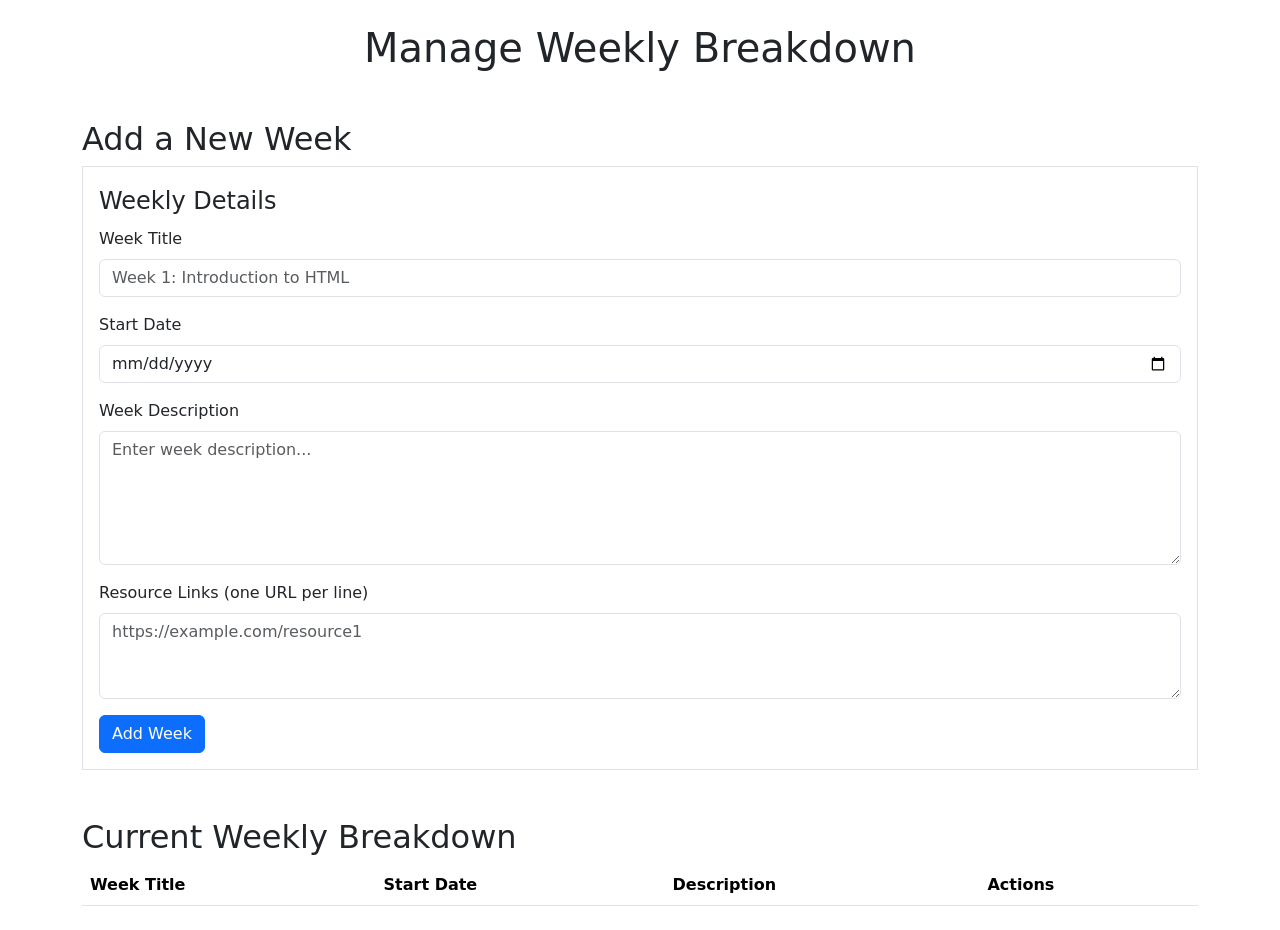
<file: src/weekly/admin.html>
<!DOCTYPE html>
<html lang="en">
<head>
     <meta charset="UTF-8">
     <meta name="viewport" content="width=device-width, initial-scale=1.0">
     <title>Manage Weekly Breakdown</title>
    
     <link href="https://cdn.jsdelivr.net/npm/bootstrap@5.3.8/dist/css/bootstrap.min.css" rel="stylesheet" crossorigin="anonymous">
     <script src="admin.js" defer></script>
</head>
<body class="container my-4">
    <header class="mb-5">
        <h1 class="text-center">Manage Weekly Breakdown</h1>
    </header>

    <main>
        <section class="mb-5">
            <h2>Add a New Week</h2>

            <form id="week-form" action="#">
                <fieldset class="border p-3">
                    <legend class="w-auto">Weekly Details</legend>
                    <div class="mb-3">
                        <label for="week-title" class="form-label">Week Title</label>
                        <input type="text" id="week-title" class="form-control" placeholder="Week 1: Introduction to HTML" required>
                    </div>
                    <div class="mb-3">
                        <label for="week-start-date" class="form-label">Start Date</label>
                        <input type="date" id="week-start-date" class="form-control" required>
                    </div>
                    <div class="mb-3">
                        <label for="week-description" class="form-label">Week Description</label>
                        <textarea id="week-description" class="form-control" rows="5" placeholder="Enter week description..."></textarea>
                    </div>
                    <div class="mb-3">
                        <label for="week-links" class="form-label">Resource Links (one URL per line)</label>
                        <textarea id="week-links" class="form-control" rows="3" placeholder="https://example.com/resource1"></textarea>
                    </div>
                    <button type="submit" id="add-week" class="btn btn-primary">Add Week</button>
                </fieldset>
            </form>
        </section>
        
        <section>
            <h2>Current Weekly Breakdown</h2>
            <table id="weeks-table" class="table table-striped">
                <thead>
                    <tr>
                        <th>Week Title</th>
                        <th>Start Date</th>
                        <th>Description</th>
                        <th>Actions</th>
                    </tr>
                </thead>
                <tbody id="weeks-tbody">
                    <!-- Rows injected by admin.js -->
                </tbody>
            </table>
        </section>
    </main>
</body>
</html>
</file>
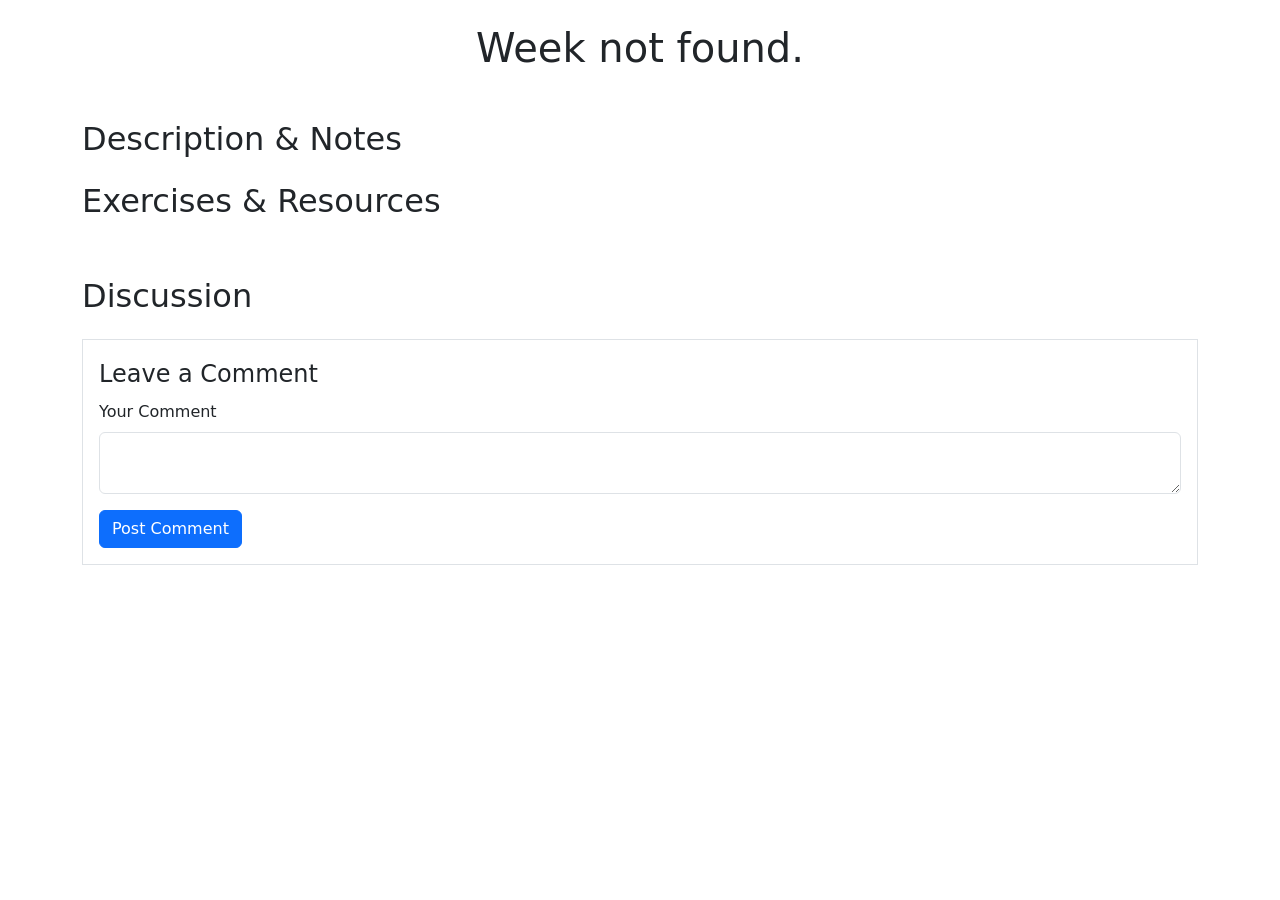
<file: src/weekly/details.html>
<!DOCTYPE html>
<html lang="en">
<head>
    <!-- Meta -->
    <meta charset="UTF-8">
    <meta name="viewport" content="width=device-width, initial-scale=1.0">

    <!-- Title -->
    <title>Week Details</title>

    <!-- Bootstrap -->
    <link href="https://cdn.jsdelivr.net/npm/bootstrap@5.3.8/dist/css/bootstrap.min.css" rel="stylesheet" crossorigin="anonymous">

    <!-- JS -->
    <script src="details.js" defer></script>
</head>

<body class="container my-4">

    <!-- Header -->
    <header class="mb-5 text-center">
        <h1 id="week-title"></h1>
    </header>

    <main>

        <!-- ===================== Weekly Info ===================== -->
        <article class="mb-5">

            <p id="week-start-date" class="text-muted"></p>

            <h2>Description & Notes</h2>
            <p id="week-description"></p>

            <h2 class="mt-4">Exercises & Resources</h2>
            <ul id="week-links-list" class="list-group">
                <!-- links injected  -->
            </ul>

        </article>

        <!-- ===================== Discussion ===================== -->
        <section id="discussion-forum">

            <h2>Discussion</h2>

            <!-- Comments -->
            <div id="comment-list" class="mb-4">
                <!-- comments injected -->
            </div>

            <!-- Form -->
            <form id="comment-form" action="#">
                <fieldset class="border p-3">
                    <legend class="w-auto">Leave a Comment</legend>

                    <div class="mb-3">
                        <label for="new-comment" class="form-label">Your Comment</label>
                        <textarea id="new-comment" class="form-control" required></textarea>
                    </div>

                    <button type="submit" class="btn btn-primary">
                        Post Comment
                    </button>
                </fieldset>
            </form>

        </section>

    </main>

</body>
</html>
</file>
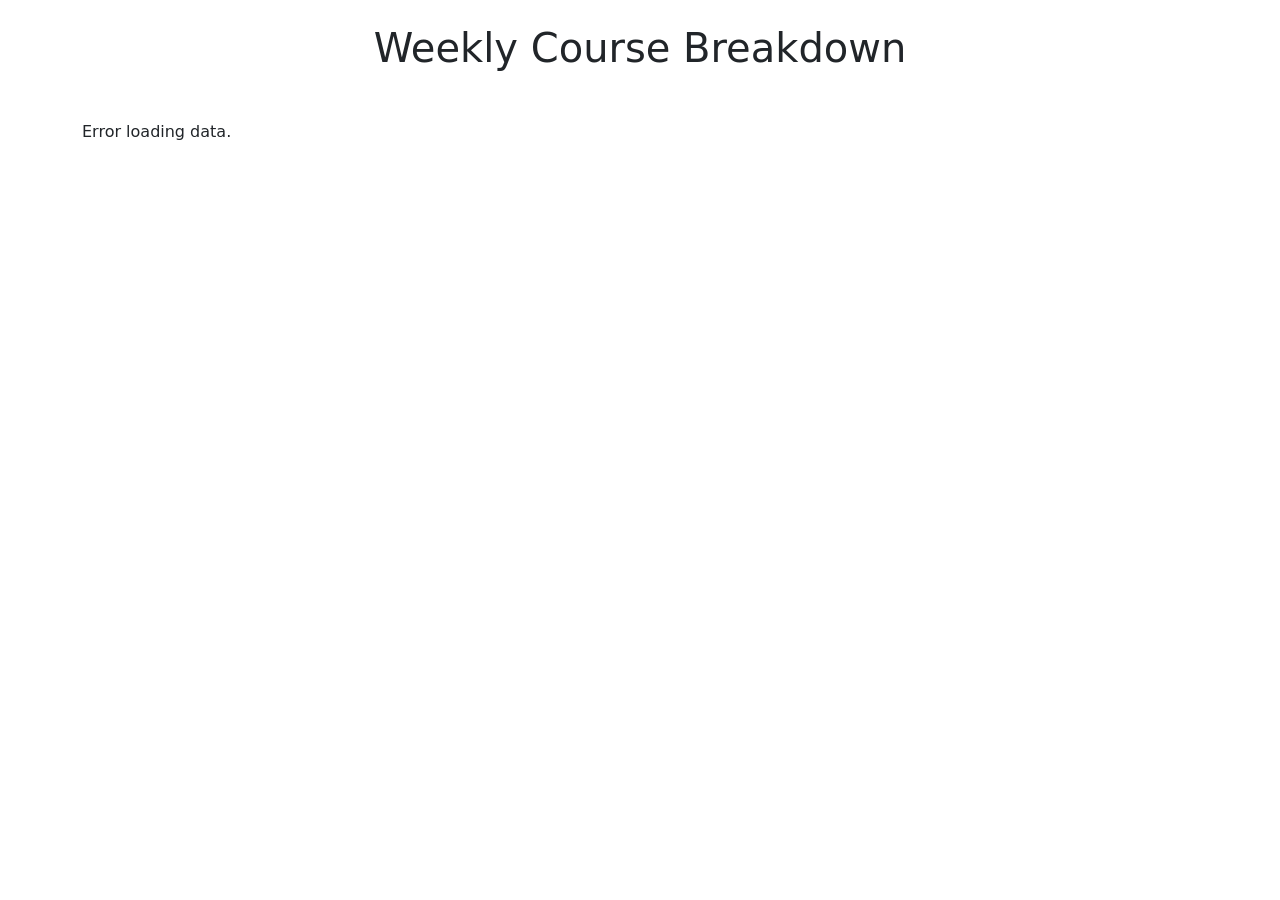
<file: src/weekly/list.html>
<!DOCTYPE html>
<html lang="en">
<head>
    <!-- Meta -->
    <meta charset="UTF-8">
    <meta name="viewport" content="width=device-width, initial-scale=1.0">

    <!-- Title -->
    <title>Weekly Course Breakdown</title>

    <!-- Bootstrap   -->
    <link href="https://cdn.jsdelivr.net/npm/bootstrap@5.3.8/dist/css/bootstrap.min.css" rel="stylesheet" crossorigin="anonymous">

    <!-- JS -->
    <script src="list.js" defer></script>
</head>

<body class="container my-4">

    <!-- Header -->
    <header class="mb-5 text-center">
        <h1>Weekly Course Breakdown</h1>
    </header>

    <main>

        <!-- Week List Section -->
        <section id="week-list-section" class="row g-4">
            <!-- list.js will inject articles  -->
        </section>

    </main>

</body>
</html>
</file>
<file: src/common/styles.css>
/* CSS Styles */
* {
    margin: 0;
    padding: 0;
    box-sizing: border-box;
}

body {
    font-family: 'Segoe UI', Tahoma, Geneva, Verdana, sans-serif;
    background-color: #f8f9fa;
    color: #333;
    line-height: 1.6;
}

header {
    background: linear-gradient(135deg, #667eea 0%, #764ba2 100%);
    color: white;
    padding: 3rem 2rem;
    text-align: center;
    box-shadow: 0 4px 12px rgba(0, 0, 0, 0.15);
    margin-bottom: 2rem;
}

header h1 {
    font-size: 2.5rem;
    font-weight: 600;
    margin-bottom: 0.5rem;
}

header p {
    font-size: 1.1rem;
    opacity: 0.95;
}

main {
    max-width: 1100px;
    margin: 0 auto;
    padding: 0 1.5rem 3rem;
}

nav {
    background: white;
    padding: 2.5rem;
    border-radius: 10px;
    box-shadow: 0 2px 10px rgba(0, 0, 0, 0.08);
}

nav h2 {
    color: #667eea;
    font-size: 1.8rem;
    margin-bottom: 2rem;
    border-bottom: 3px solid #667eea;
    padding-bottom: 0.75rem;
    font-weight: 600;
}

nav ul {
    list-style: none;
    display: grid;
    grid-template-columns: repeat(auto-fit, minmax(250px, 1fr));
    gap: 1.5rem;
}

nav li {
    margin: 0;
}

nav a {
    display: block;
    padding: 1.5rem;
    background: linear-gradient(135deg, #f5f7fa 0%, #f0f2f7 100%);
    border: 2px solid #e0e4e8;
    border-radius: 8px;
    text-decoration: none;
    color: #333;
    font-weight: 500;
    font-size: 1rem;
    transition: all 0.3s ease;
    text-align: center;
}

nav a:hover {
    background: linear-gradient(135deg, #667eea 0%, #764ba2 100%);
    color: white;
    border-color: #667eea;
    transform: translateY(-4px);
    box-shadow: 0 8px 20px rgba(102, 126, 234, 0.3);
}

footer {
    background: #2c3e50;
    color: white;
    text-align: center;
    padding: 2rem;
    margin-top: 4rem;
    border-radius: 8px;
}

footer p {
    margin: 0;
    font-size: 0.95rem;
}

section {
    margin-bottom: 2.5rem;
}

section h2 {
    font-size: 1.6rem;
    color: #667eea;
    margin-bottom: 1.2rem;
    padding-bottom: 0.5rem;
    border-bottom: 2px solid #e0e4e8;
}

section h3 {
    font-size: 1.2rem;
    color: #444;
    margin-bottom: 0.8rem;
}

article {
    background: white;
    border-radius: 10px;
    padding: 1.5rem;
    margin-bottom: 1.2rem;
    box-shadow: 0 2px 8px rgba(0, 0, 0, 0.07);
    border: 1px solid #e0e4e8;
    transition: transform 0.2s ease, box-shadow 0.2s ease;
}

article:hover {
    transform: translateY(-2px);
    box-shadow: 0 6px 16px rgba(0, 0, 0, 0.1);
}

article h2,
article h3 {
    color: #667eea;
    margin-bottom: 0.5rem;
    border: none;
}

article p {
    color: #555;
    margin-bottom: 0.5rem;
    font-size: 0.97rem;
}

article footer {
    background: none;
    color: #888;
    font-size: 0.85rem;
    padding: 0;
    margin-top: 0.8rem;
    border-radius: 0;
}

article a {
    display: inline-block;
    margin-top: 0.8rem;
    color: #667eea;
    text-decoration: none;
    font-weight: 500;
    transition: color 0.2s;
}

article a:hover {
    color: #764ba2;
    text-decoration: underline;
}

form {
    background: white;
    padding: 2rem;
    border-radius: 10px;
    box-shadow: 0 2px 10px rgba(0, 0, 0, 0.07);
    margin-bottom: 2rem;
}

fieldset {
    border: 1px solid #e0e4e8;
    border-radius: 8px;
    padding: 1.5rem;
}

legend {
    font-weight: 600;
    color: #667eea;
    font-size: 1rem;
    padding: 0 0.5rem;
}

label {
    display: block;
    margin-top: 1rem;
    margin-bottom: 0.3rem;
    font-weight: 500;
    color: #444;
    font-size: 0.95rem;
}

input[type="text"],
input[type="email"],
input[type="password"],
input[type="date"],
input[type="url"],
input[type="search"],
input[type="number"],
textarea,
select {
    width: 100%;
    padding: 0.6rem 0.9rem;
    border: 1px solid #d0d5dd;
    border-radius: 6px;
    font-size: 0.97rem;
    font-family: inherit;
    background: #fafafa;
    color: #333;
    transition: border-color 0.2s, box-shadow 0.2s;
}

input:focus,
textarea:focus,
select:focus {
    outline: none;
    border-color: #667eea;
    box-shadow: 0 0 0 3px rgba(102, 126, 234, 0.15);
    background: white;
}

textarea {
    resize: vertical;
    min-height: 100px;
}

button,
input[type="submit"] {
    display: inline-block;
    padding: 0.6rem 1.4rem;
    border: none;
    border-radius: 6px;
    font-size: 0.95rem;
    font-weight: 500;
    cursor: pointer;
    transition: all 0.2s ease;
    margin-top: 1rem;
    margin-right: 0.5rem;
}

button[type="submit"],
input[type="submit"] {
    background: linear-gradient(135deg, #667eea 0%, #764ba2 100%);
    color: white;
}

button[type="submit"]:hover,
input[type="submit"]:hover {
    opacity: 0.9;
    transform: translateY(-1px);
    box-shadow: 0 4px 12px rgba(102, 126, 234, 0.35);
}

.edit-btn {
    background-color: #f0ad4e;
    color: white;
}

.edit-btn:hover {
    background-color: #ec971f;
}

.delete-btn {
    background-color: #d9534f;
    color: white;
}

.delete-btn:hover {
    background-color: #c9302c;
}

.delete-reply-btn {
    background-color: #d9534f;
    color: white;
    font-size: 0.85rem;
    padding: 0.3rem 0.8rem;
    margin-top: 0.5rem;
}

.delete-reply-btn:hover {
    background-color: #c9302c;
}

#cancel-edit-btn {
    background-color: #6c757d;
    color: white;
}

#cancel-edit-btn:hover {
    background-color: #545b62;
}

table {
    width: 100%;
    border-collapse: collapse;
    background: white;
    border-radius: 10px;
    overflow: hidden;
    box-shadow: 0 2px 8px rgba(0, 0, 0, 0.07);
    margin-bottom: 2rem;
}

thead {
    background: linear-gradient(135deg, #667eea 0%, #764ba2 100%);
    color: white;
}

thead th {
    padding: 0.9rem 1.2rem;
    text-align: left;
    font-weight: 600;
    font-size: 0.95rem;
}

tbody tr {
    border-bottom: 1px solid #f0f0f0;
    transition: background 0.15s;
}

tbody tr:hover {
    background-color: #f5f7ff;
}

tbody td {
    padding: 0.85rem 1.2rem;
    font-size: 0.95rem;
    color: #444;
}

#search-input {
    max-width: 400px;
    margin-bottom: 1rem;
}

#message-container {
    margin-top: 1rem;
    padding: 0.75rem 1rem;
    border-radius: 6px;
    font-size: 0.95rem;
    display: none;
}

#message-container.success {
    background-color: #d4edda;
    color: #155724;
    border: 1px solid #c3e6cb;
    display: block;
}

#message-container.error {
    background-color: #f8d7da;
    color: #721c24;
    border: 1px solid #f5c6cb;
    display: block;
}

body.login-page {
    display: flex;
    justify-content: center;
    align-items: center;
    min-height: 100vh;
    background: linear-gradient(135deg, #667eea 0%, #764ba2 100%);
}

body.login-page main {
    width: 100%;
    max-width: 420px;
    padding: 1rem;
}

body.login-page form {
    border-radius: 14px;
    padding: 2.5rem;
    box-shadow: 0 8px 30px rgba(0, 0, 0, 0.2);
}

body.login-page h1,
body.login-page h2 {
    text-align: center;
    color: #667eea;
    margin-bottom: 1.5rem;
    font-size: 1.8rem;
}

body.login-page button[type="submit"] {
    width: 100%;
    padding: 0.75rem;
    font-size: 1rem;
}

#topic-list-container article h3 a {
    color: #667eea;
    text-decoration: none;
    font-size: 1.1rem;
}

#topic-list-container article h3 a:hover {
    text-decoration: underline;
    color: #764ba2;
}

#original-post {
    background: white;
    border-radius: 10px;
    padding: 1.8rem;
    box-shadow: 0 2px 8px rgba(0, 0, 0, 0.07);
    border-left: 5px solid #667eea;
    margin-bottom: 2rem;
}

#original-post h2 {
    color: #667eea;
    border: none;
    margin-bottom: 0.8rem;
}

#op-footer {
    color: #888;
    font-size: 0.85rem;
    margin-top: 1rem;
}

#reply-list-container article {
    border-left: 4px solid #e0e4e8;
    padding-left: 1.2rem;
}

#resource-info,
#discussion-forum {
    background: white;
    border-radius: 10px;
    padding: 1.8rem;
    box-shadow: 0 2px 8px rgba(0, 0, 0, 0.07);
    margin-bottom: 2rem;
}

#resource-link a {
    color: #667eea;
    font-weight: 500;
}

#comment-list article {
    border-left: 4px solid #667eea;
}

ul {
    list-style: none;
}

#week-links-list li,
#assignment-files-list li {
    padding: 0.5rem 0;
    border-bottom: 1px solid #f0f0f0;
}

#week-links-list a,
#assignment-files-list a {
    color: #667eea;
    text-decoration: none;
}

#week-links-list a:hover,
#assignment-files-list a:hover {
    text-decoration: underline;
}

details {
    background: white;
    border-radius: 8px;
    border: 1px solid #e0e4e8;
    padding: 1rem 1.5rem;
    margin-bottom: 1.5rem;
}

summary {
    font-weight: 600;
    color: #667eea;
    cursor: pointer;
    font-size: 1rem;
    padding: 0.3rem 0;
}

summary:hover {
    color: #764ba2;
}

@media (max-width: 768px) {
    header h1 {
        font-size: 1.8rem;
    }

    header {
        padding: 2rem 1.5rem;
    }

    nav {
        padding: 1.5rem;
    }

    nav h2 {
        font-size: 1.5rem;
    }

    nav ul {
        grid-template-columns: 1fr;
        gap: 1rem;
    }

    nav a {
        padding: 1.2rem;
        font-size: 0.95rem;
    }

    table {
        font-size: 0.85rem;
    }

    thead th, tbody td {
        padding: 0.6rem 0.8rem;
    }

    form {
        padding: 1.2rem;
    }
}
</file>
